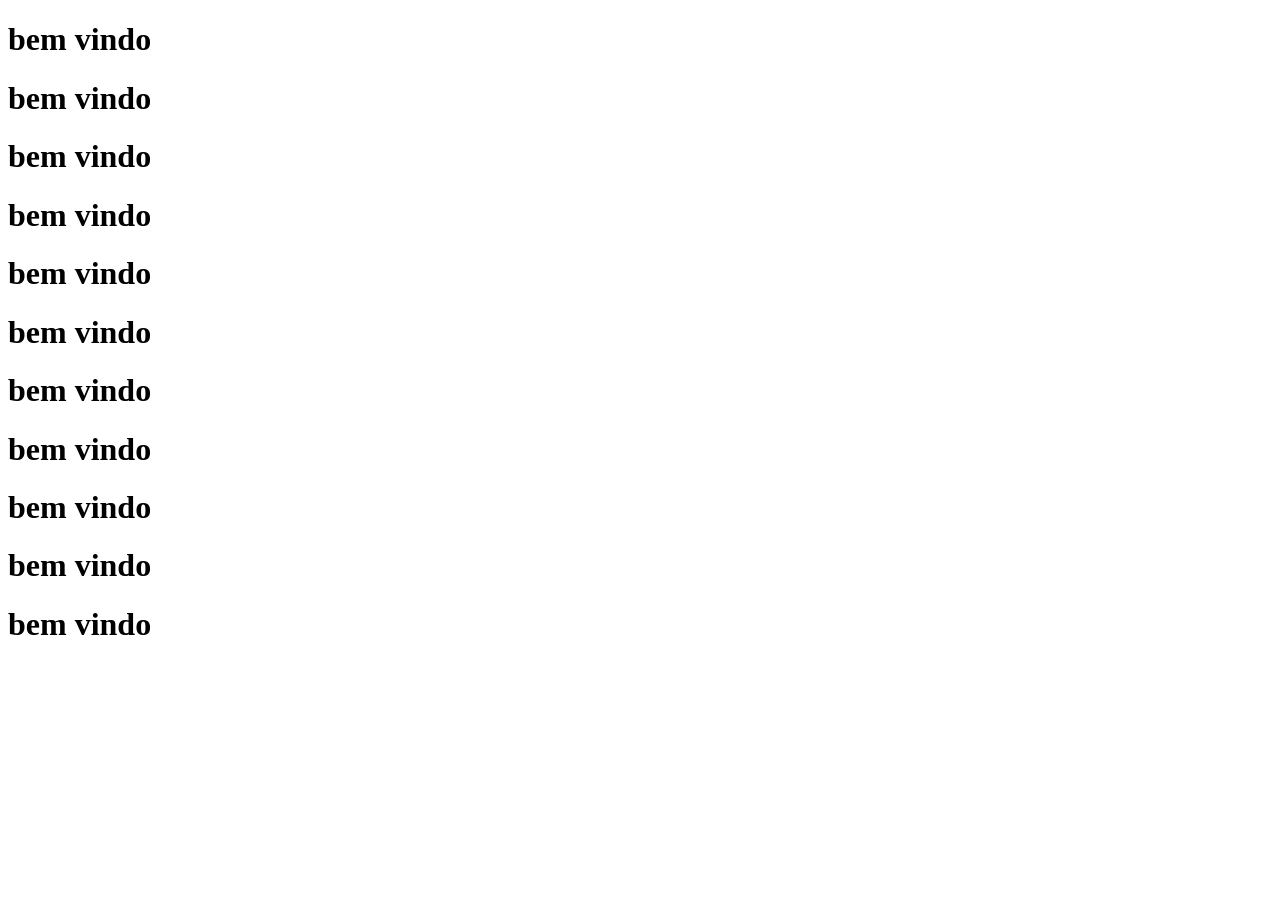
<file: index.html>
<!DOCTYPE html>
<html lang="pt">
<head>
    <meta charset="UTF-8">
    <meta name="viewport" content="width=device-width, initial-scale=1.0">
    <title>CRUD</title>
</head>
<body>
    <h1>bem vindo</h1>
    <h1>bem vindo</h1>
    <h1>bem vindo</h1>
    <h1>bem vindo</h1>
    <h1>bem vindo</h1>
    <h1>bem vindo</h1>
    <h1>bem vindo</h1>
    <h1>bem vindo</h1>
    <h1>bem vindo</h1>
    <h1>bem vindo</h1>
    <h1>bem vindo</h1>
    
</body>
</html>
</file>
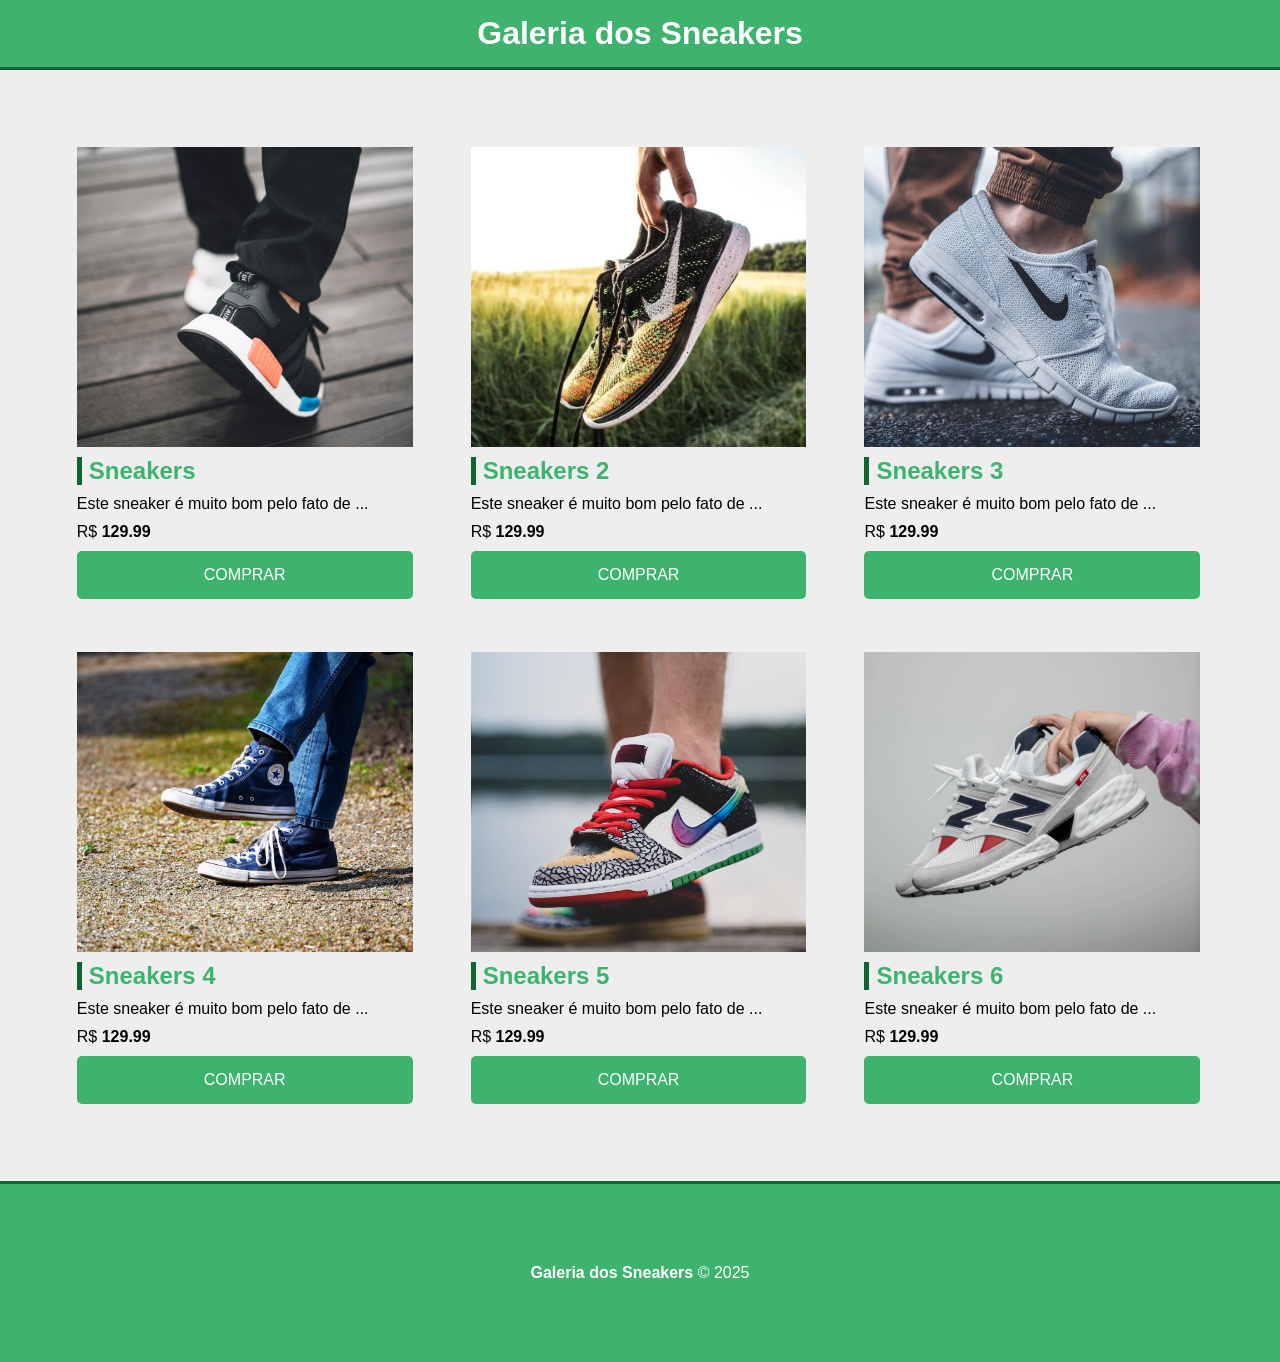
<file: projeto/index.html>
<!DOCTYPE html>
<html lang="pt">
  <head>
    <meta charset="UTF-8" />
    <meta name="viewport" content="width=device-width, initial-scale=1.0" />
    <title>Galeria dos Sneakers</title>
    <link rel="stylesheet" href="css/style.css" />
  </head>
  <body>
    <!-- Cabeçalho -->
    <header>
      <h1>Galeria dos Sneakers</h1>
    </header>
    <!-- Grid de produtos -->
    <main class="container">
      <section class="products-container">
        <div class="card">
          <div class="product-image" id="img-1"></div>
          <h3>Sneakers</h3>
          <p>Este sneaker é muito bom pelo fato de ...</p>
          <p>R$ <span class="bold">129.99</span></p>
          <a href="#" class="btn">Comprar</a>
        </div>
        <div class="card">
          <div class="product-image" id="img-2"></div>
          <h3>Sneakers 2</h3>
          <p>Este sneaker é muito bom pelo fato de ...</p>
          <p>R$ <span class="bold">129.99</span></p>
          <a href="#" class="btn">Comprar</a>
        </div>
        <div class="card">
          <div class="product-image" id="img-3"></div>
          <h3>Sneakers 3</h3>
          <p>Este sneaker é muito bom pelo fato de ...</p>
          <p>R$ <span class="bold">129.99</span></p>
          <a href="#" class="btn">Comprar</a>
        </div>
        <div class="card">
          <div class="product-image" id="img-4"></div>
          <h3>Sneakers 4</h3>
          <p>Este sneaker é muito bom pelo fato de ...</p>
          <p>R$ <span class="bold">129.99</span></p>
          <a href="#" class="btn">Comprar</a>
        </div>
        <div class="card">
          <div class="product-image" id="img-5"></div>
          <h3>Sneakers 5</h3>
          <p>Este sneaker é muito bom pelo fato de ...</p>
          <p>R$ <span class="bold">129.99</span></p>
          <a href="#" class="btn">Comprar</a>
        </div>
        <div class="card">
          <div class="product-image" id="img-6"></div>
          <h3>Sneakers 6</h3>
          <p>Este sneaker é muito bom pelo fato de ...</p>
          <p>R$ <span class="bold">129.99</span></p>
          <a href="#" class="btn">Comprar</a>
        </div>
      </section>
    </main>
    <!-- Rodapé -->
    <footer>
      <p>
        <spam class="bold">Galeria dos Sneakers</spam>
        &copy; 2025
      </p>
    </footer>
  </body>
</html>
</file>
<file: projeto/css/style.css>
* {
  padding: 0;
  margin: 0;
  box-sizing: border-box;
  font-family: Arial, Helvetica, sans-serif;
}
/* Cabeçalho */
header {
  background-color: #3db36d;
  color: #fff;
  padding: 15px;
  text-align: center;
  border-bottom: 3px solid #0f642f;
}

/* Grid de Produtos */
.container {
  background-color: #eee;
  min-height: 60vh;
  padding: 50px;
}
.product-container {
  max-width: 1200px;
  width: 0 auto;
}

.card {
  width: 31%;
  display: inline-block;
  margin: 1% 1%;
  padding: 15px;
}
.product-container {
  height: 300px;
  width: 100%;
  margin-bottom: 10px;
  background-position: center;
  background-size: cover;
}
.product-image {
  height: 300px;
  width: 100%;
  margin-bottom: 10px;
  background-position: center;
  background-size: cover;
}
#img-1 {
  background-image: url(../img/tenis1.jpg);
}
#img-2 {
  background-image: url(../img/tenis2.jpg);
}
#img-3 {
  background-image: url(../img/tenis3.jpg);
}
#img-4 {
  background-image: url(../img/tenis4.jpg);
}
#img-5 {
  background-image: url(../img/tenis5.jpg);
}
#img-6 {
  background-image: url(../img/tenis6.jpg);
}
h3 {
  margin-bottom: 10px;
  color: #3db36d;
  border-left: 5px solid #0f642f;
  padding-left: 7px;
  font-size: 24px;
}
.card p {
  margin-bottom: 10px;
}
.bold {
  font-weight: bold;
}
.btn {
  display: block;
  width: 100%;
  text-align: center;
  text-transform: uppercase;
  text-decoration: none;
  background-color: #3db36d;
  color: #fff;
  padding: 15px;
  border-radius: 5px;
  transition: 0.5s;
  
}
.btn:hover{
    background-color: #0f642f;
}
/* Footer */
footer {
  background-color: #3db36d;
  color: #fff;
  border-top: 3px solid #0f642f;
  text-align: center;
  padding: 80px;
}
</file>
